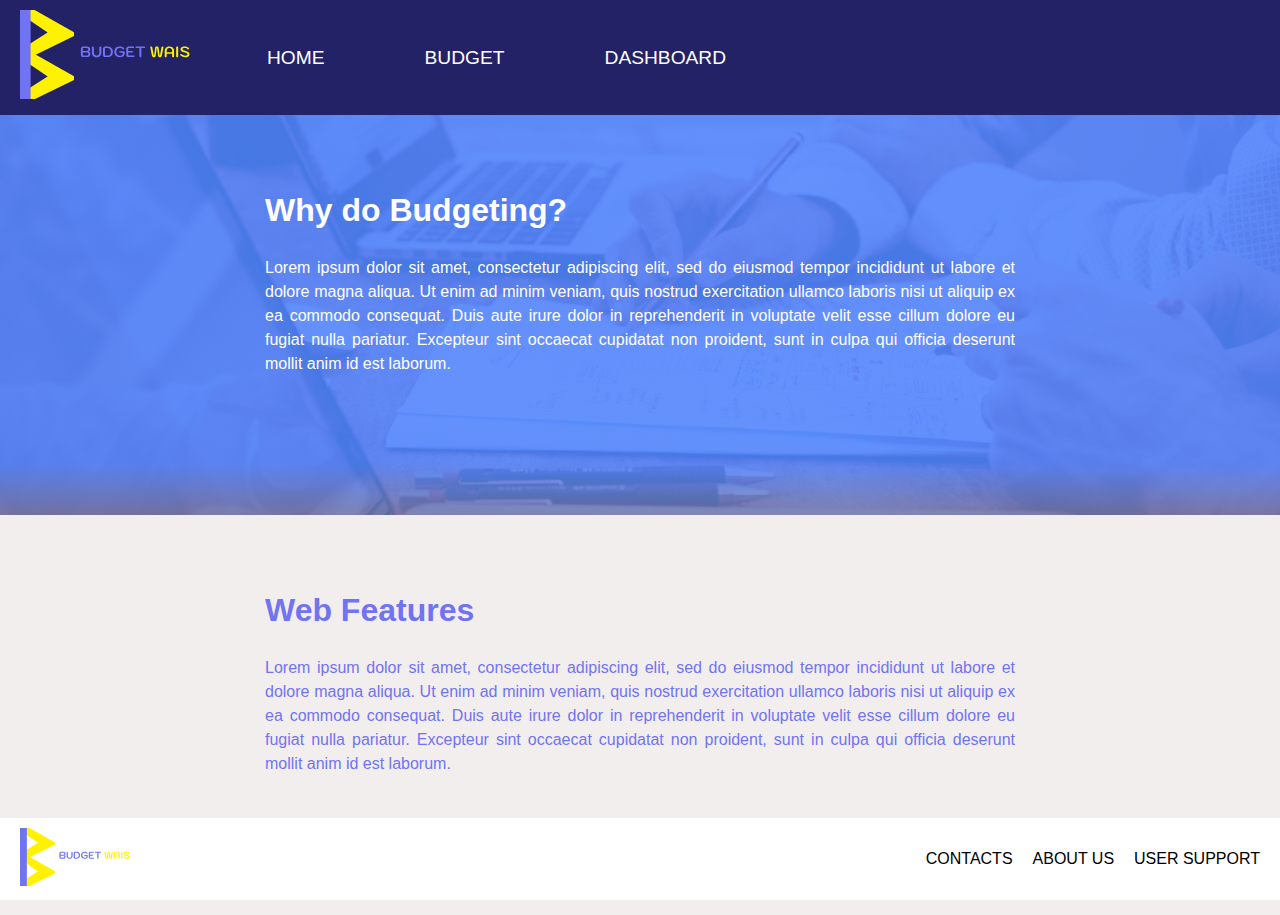
<file: index.html>
<!DOCTYPE html>
<html lang="en">
<head>
  <meta charset="UTF-8">
  <meta name="viewport" content="width=device-width, initial-scale=1.0">
  <link rel="stylesheet" href="nav.css">
  <link rel="stylesheet" href="home.css">
  <title>Home</title>
</head>
<body>
  <nav class="navbar">
    <div class="logo"> <img src="Assets/Logo.svg" alt="Logo"></div>
    <ul class="nav-links">
      <li><a href="#">HOME</a></li>
      <li><a href="#">BUDGET</a></li>
      <li><a href="#">DASHBOARD</a></li>
    </ul>
    <div class="profile-dropdown">
        <button class="profile-btn"><img src="Assets/Pictures/Ylu.jpg" alt="Profile"></button>
        <div class="dropdown-content">
          <a href="#">Settings </a>
          <a href="#">Notifications</a>
          <a href="#">Logout</a>
        </div>
    </div>
  </nav>

  <div class="top-section">
    <div class="content">
        <h1>Why do Budgeting?</h1>
        <p>Lorem ipsum dolor sit amet, consectetur adipiscing elit, 
          sed do eiusmod tempor incididunt ut labore et dolore magna aliqua.
           Ut enim ad minim veniam, quis nostrud exercitation ullamco laboris 
           nisi ut aliquip ex ea commodo consequat. Duis aute irure dolor in 
           reprehenderit in voluptate velit esse cillum dolore eu fugiat nulla 
           pariatur. Excepteur sint occaecat cupidatat non proident,
           sunt in culpa qui officia deserunt mollit anim id est laborum.</p>
    </div>
</div>
<div class="bottom-section">
    <div class="content1">
        <h1>Web Features</h1>
        <p>Lorem ipsum dolor sit amet, consectetur adipiscing elit, 
          sed do eiusmod tempor incididunt ut labore et dolore magna aliqua.
           Ut enim ad minim veniam, quis nostrud exercitation ullamco laboris 
           nisi ut aliquip ex ea commodo consequat. Duis aute irure dolor in 
           reprehenderit in voluptate velit esse cillum dolore eu fugiat nulla 
           pariatur. Excepteur sint occaecat cupidatat non proident,
           sunt in culpa qui officia deserunt mollit anim id est laborum.</p>
    </div>
</div>


  
  <footer class="footer">
    <div class="footer-logo"><img src="Assets/Logo.svg" alt="Logo"></div>
    <div class="footer-links">
      <a href="#">CONTACTS</a>
      <a href="#">ABOUT US</a>
      <a href="#">USER SUPPORT</a>
    </div>
  </footer>
  
</body>
</html>
</file>
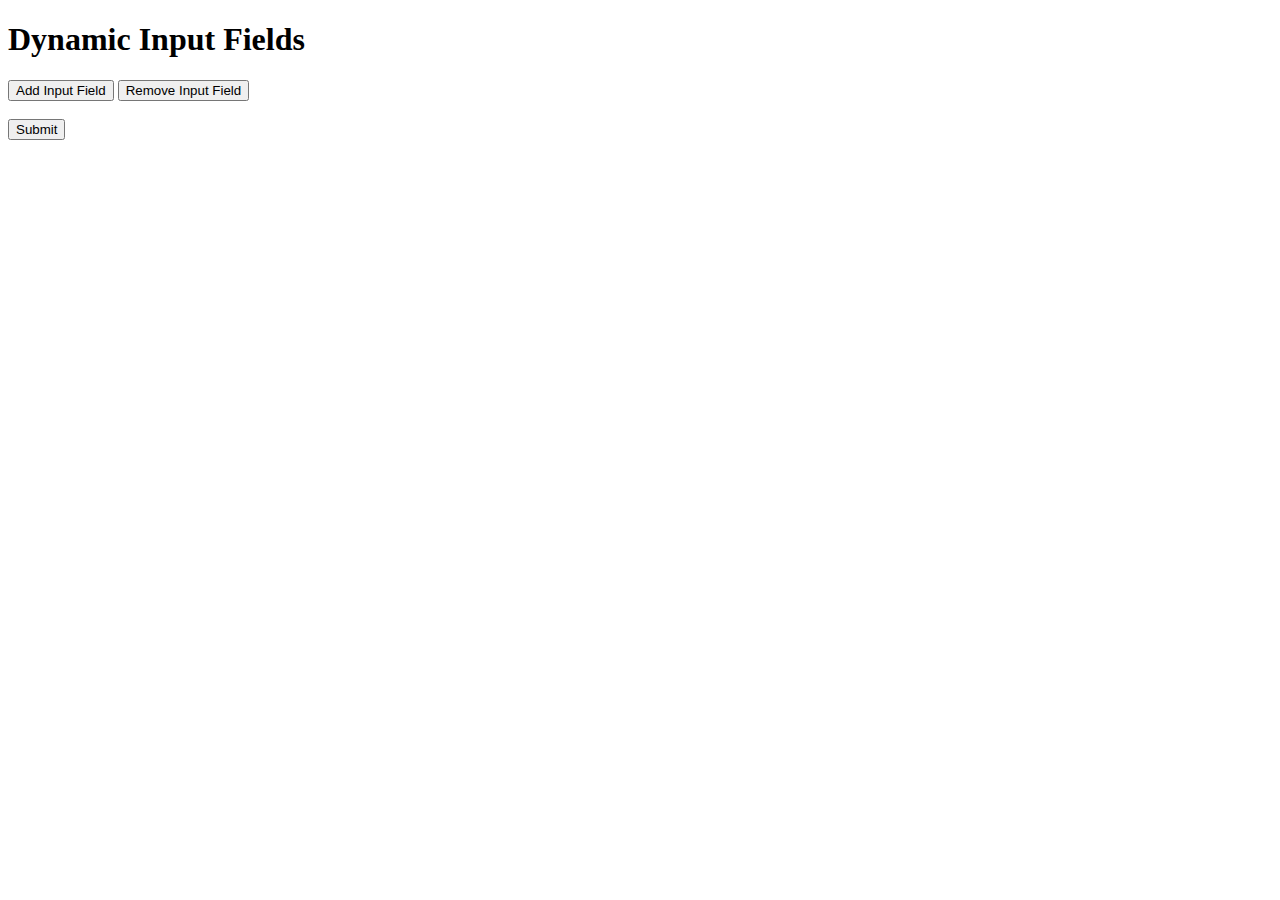
<file: budget.html>
<?php ?>

<!DOCTYPE html>
<html>
<head>
    <title>Dynamic Input Fields</title>
    <script>
        // JavaScript function to add a new input field
        function addInputField() {
            var container = document.getElementById("inputContainer");
            var input = document.createElement("input");
            input.type = "text";
            input.name = "dynamicInput[]"; // Use an array to store dynamic inputs
            container.appendChild(input);
        }

        // JavaScript function to remove the last input field
        function removeInputField() {
            var container = document.getElementById("inputContainer");
            var inputs = container.getElementsByTagName("input");
            if (inputs.length > 0) {
                container.removeChild(inputs[inputs.length - 1]);
            }
        }
    </script>
</head>
<body>
    <h1>Dynamic Input Fields</h1>
    
    <form>
        <div id="inputContainer">
            <!-- Initially, there are no input fields here -->
        </div>

        <button type="button" onclick="addInputField()">Add Input Field</button>
        <button type="button" onclick="removeInputField()">Remove Input Field</button>

        <br><br>
        
        <input type="submit" value="Submit">
    </form>
</body>
</html>
</file>
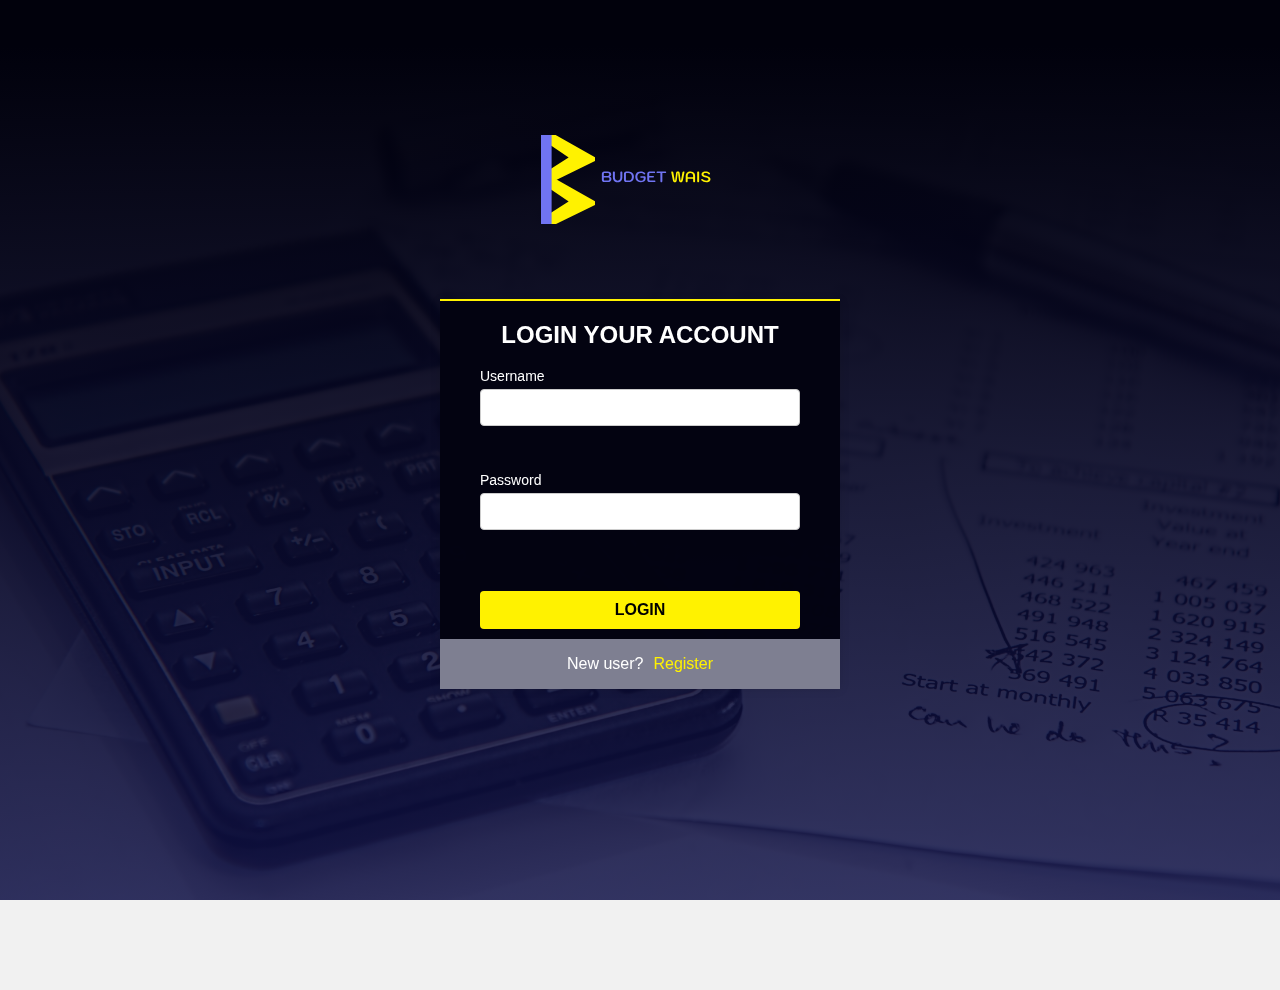
<file: Login.html>
<!-- </php> -->

<!DOCTYPE html>
<html lang="en">
<head>
    <link rel="stylesheet" href="style1.css">
    <meta charset="UTF-8">
    <meta name="viewport" content="width=device-width, initial-scale=1.0">
    <title>Login Page</title>
</head>
<body>
    <div class="bg"></div> 
    <div class="login-container">
        <div class="login-panel">
            <a href="index.html"><div class = "Logo"></div></a>
    <div class="yellow"></div>
        <center><h2>LOGIN YOUR ACCOUNT</h2></center>
    <form action="login_process.php" method="post">
        <label for="username">Username <br></label>
        <input type="text" id="username" name="username" required><br><br>

        <label for="password">Password <br></label>
        <input type="password" id="password" name="password" required><br><br>
        <input type="submit" value="LOGIN">
    </form>
    <div class ="register">New user?<a href=" SignUp.html">  Register</a></div>
    </div>
    </div>
</body>
</html>
</file>
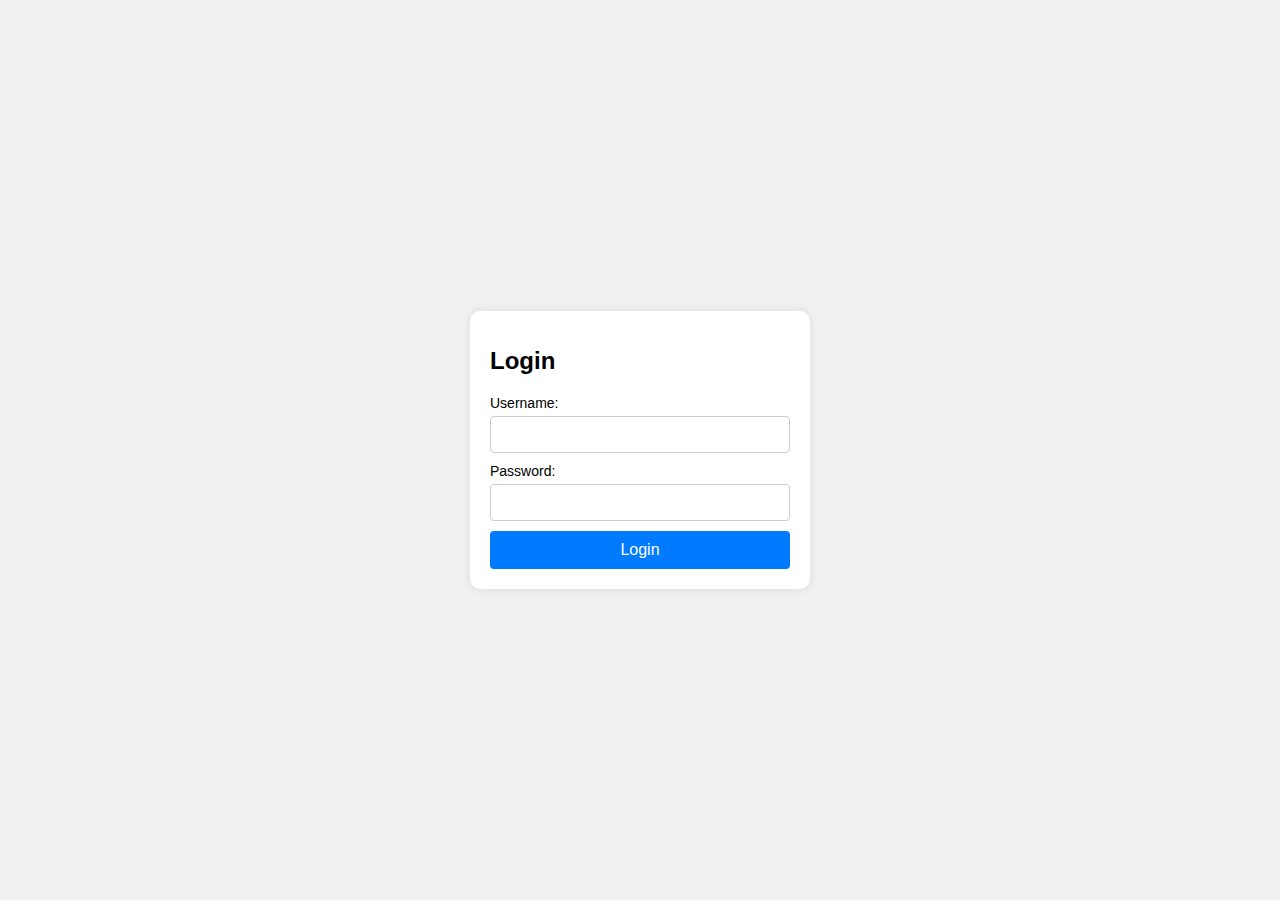
<file: test.html>
<!DOCTYPE html>
<html lang="en">
<head>
<meta charset="UTF-8">
<meta name="viewport" content="width=device-width, initial-scale=1.0">
<title>Login Panel</title>
<link rel="stylesheet" href="test.css">
</head>
<body>
  <div class="login-container">
    <div class="login-panel">
      <h1>Login</h1>
      <form>
        <label for="username">Username:</label>
        <input type="text" id="username" name="username" required>
        
        <label for="password">Password:</label>
        <input type="password" id="password" name="password" required>
        
        <button type="submit">Login</button>
      </form>
    </div>
  </div>
</body>
</html>
</file>
<file: nav.css>
body {
  background-color: rgb(193 193 193);
  margin: 0;
  font-family: Arial, sans-serif;
}

.navbar {
  background: #242266;
  color: white;
  display: flex;
  justify-content: space-between;
  align-items: center;
  padding: 10px 20px;
}

.logo {
  font-size: 24px;
}

.nav-links {
  list-style: none;
  display: flex;
  gap:100px;
  margin-right: 1000px;
}

.nav-links li a {
  text-decoration: none;
  color: white;
  font-size: larger ;
}

.nav-links li a:hover {
    border-bottom: 2px solid #fbff00;
}

.profile-dropdown {
  position: relative;
}

.profile-btn {
  background-color: transparent;
  border: none;
  color: white;
  cursor: pointer;
}

.dropdown-content {
  display: none;
  position: absolute;
  background-color: black;
  min-width: 150px;
  z-index: 1;
  right: 0;
  border-radius: 5px;
}

.profile-dropdown:hover .dropdown-content {
  display: block;
  border-radius: 5px;
}

.dropdown-content a {
  display: block;
  padding: 10px;
  text-decoration: none;
  font-size: medium;
  color: white;

}

.dropdown-content a:hover {
  background-color: #242266;
  color: yellow;
}

.profile-btn {
  background: none;
  border: none;
  cursor: pointer;
  padding: 0;
}

.profile-btn img {
  width: 40px;
  height: 40px; 
  border-radius: 50%; 
}


.footer {
   background: white;
  color: black;
  position: fixed;
  bottom: 0;
  left: 0;
  right: 0;
  display: flex;
  justify-content: space-between;
  align-items: center;
  padding: 10px 20px;
}

.footer-links {
  display: flex;
  gap: 20px;
}

.footer-links a {
    text-decoration: none;
    color: black;
    font-size: medium ;
}
.footer-links a:hover {
    border-bottom: 2px solid #242266;
}

.footer-logo img{
  width: 134px;
  height: 57.6167px;
}
</file>
<file: home.css>
body, html {
margin: 0;
padding: 0;
}
.top-section {
background-image: linear-gradient(180deg, #5182FFDE 87%, rgba(114, 116, 172, 0.83) 100%, #ffffff 20%, rgba(255, 255, 255, 0.45) 100%), url("Assets/Pictures/bghome.jpg");
background-size: cover;
background-position: center;
height: 400px;
display: flex;
justify-content: center;
}

.bottom-section {
background-color: #f3eeee;
height: 400px;
display: flex;
justify-content:center;
}
.content {
color:white;
text-align: justify;
width: 750px;
height: 100px;
padding: 20px;
margin-top: 30px;
line-height: 1.5;
}
.content1 {
    color:#7074F2;
    text-align: justify;
    width: 750px;
    height: 100px;
    padding: 20px;
    margin-top: 30px;
    line-height: 1.5;
}
</file>
<file: style1.css>
body, html {
    height: 100%;
    margin: 0;
    font-family: Arial, sans-serif;
    overflow: hidden;
}

.bg{
    position: fixed;
    top: 0;
    left: 0;
    width: 100%;
    height: 100%;
    background-image: linear-gradient(180deg, #01010C 5%, rgba(16, 18, 73, 0.83) 100%, #2B2E84 20%, rgba(112, 116, 242, 0.45) 100%), url("Assets/Pictures/LoginBG.jpg");
    background-size: cover;
    background-position: center;
}

body {
    margin: 0;
    padding: 0;
    font-family: Arial, sans-serif;
    background-color: #f1f1f1;
  }
  
  .login-container {
    position: relative; 
    z-index: 1; 
    display: flex;
    justify-content: center;
    align-items: center;
    height: 110vh;
  }
  
  .login-panel {
    background-color: #030311FC;
    padding: 40px;
    box-shadow: 0px 0px 10px rgba(0, 0, 0, 0.1);
    width: 320px;
  }
  
  #returnToLogin {
    color: #FFF200;
  }

  .login-panel .register{
    margin-bottom: -40px;
    width: 320px;
    padding-right: 10px;
    height: 50px;
    color: white;
    background-color: #7E7F91;
    text-align: center;
    display: flex;
    justify-content: center;
    align-items: center;
    padding-left: 40px;
    padding-right: 40px;
    margin-left: -40px;
  }

  h2 {
   color: white;
  }
  
  form {
    display: flex;
    flex-direction: column;
  }
  
  label {
    font-size: 14px;
    margin-bottom: 5px;
    color: white;
  }
  
  input {
    padding: 10px;
    margin-bottom: 10px;
    border: 1px solid #ccc;
    border-radius: 4px;
  }
  .yellow{
    height: 2px;
    width: 320px;
    padding-left: 40px;
    padding-right: 40px;
    background-color: #FFF200;
    margin-left: -40px;
    margin-top: -60px;
  }
  .yellowSignUp{
    height: 2px;
    width: 320px;
    padding-left: 40px;
    padding-right: 40px;
    background-color: #FFF200;
    margin-left: -40px;
    margin-top: -40px;
  }
  input[type="submit"]  {
    background-color: #FFF200;
    color: black;
    border: none;
    padding: 10px;
    cursor: pointer;
    border-radius: 4px;
    font-size: 16px;
    transition: background-color 0.3s;
    margin-top: 15px;
    font-weight: bold;
  }
  
  input[type="submit"]:hover {
    background-color: #fff2007e;
    color: #fcfcfc;
  }
  
  a {
    color: #FFF200;
    text-decoration: none;
    margin-left: 10px;
  }
  
  a:hover {
    text-decoration: underline;
  }
  .Logo{
    position: fixed;
    top: 30%; 
    left: 60%;
    transform: translate(-50%, -50%);
    width: 30%;
    height: 30%;
    background-image:  url("Assets/Logo.svg");
    background-repeat: no-repeat;
    margin-left: -35px;
  }

  .LogoRegis{
    position: fixed;
    top: 30%; 
    left: 60%;
    transform: translate(-50%, -50%);
    width: 17%;
    height: 11%;
    background-image:  url("Assets/Logo.svg");
    background-repeat: no-repeat;
    margin-left: -106px;
    margin-top: -129px;
  }
</file>
<file: test.css>
body {
    margin: 0;
    padding: 0;
    font-family: Arial, sans-serif;
    background-color: #f1f1f1;
  }
  
  .login-container {
    display: flex;
    justify-content: center;
    align-items: center;
    height: 100vh;
  }
  
  .login-panel {
    background-color: #fff;
    padding: 20px;
    border-radius: 10px;
    box-shadow: 0px 0px 10px rgba(0, 0, 0, 0.1);
    width: 300px;
  }
  
  h1 {
    font-size: 24px;
    margin-bottom: 20px;
  }
  
  form {
    display: flex;
    flex-direction: column;
  }
  
  label {
    font-size: 14px;
    margin-bottom: 5px;
  }
  
  input {
    padding: 10px;
    margin-bottom: 10px;
    border: 1px solid #ccc;
    border-radius: 4px;
  }
  
  button {
    background-color: #007bff;
    color: #fff;
    border: none;
    padding: 10px;
    cursor: pointer;
    border-radius: 4px;
    font-size: 16px;
    transition: background-color 0.3s;
  }
  
  button:hover {
    background-color: #0056b3;
  }
</file>
